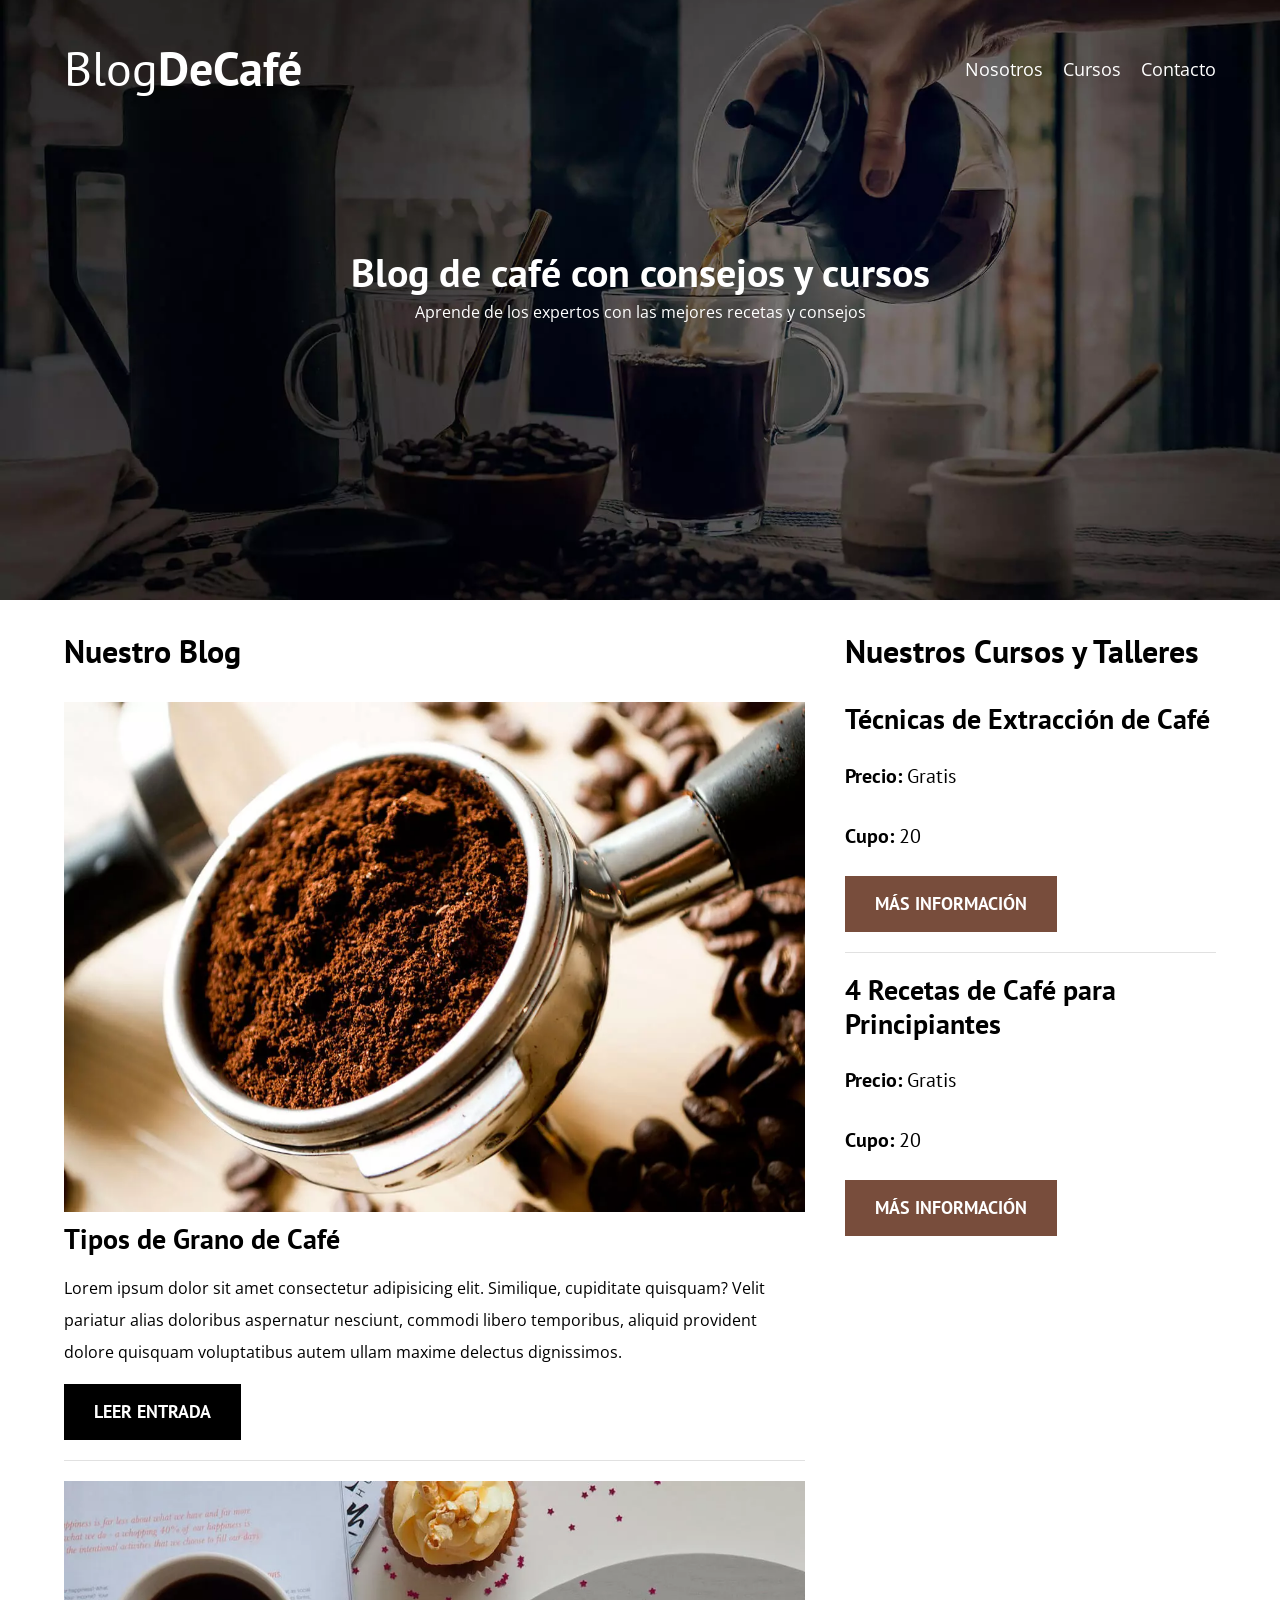
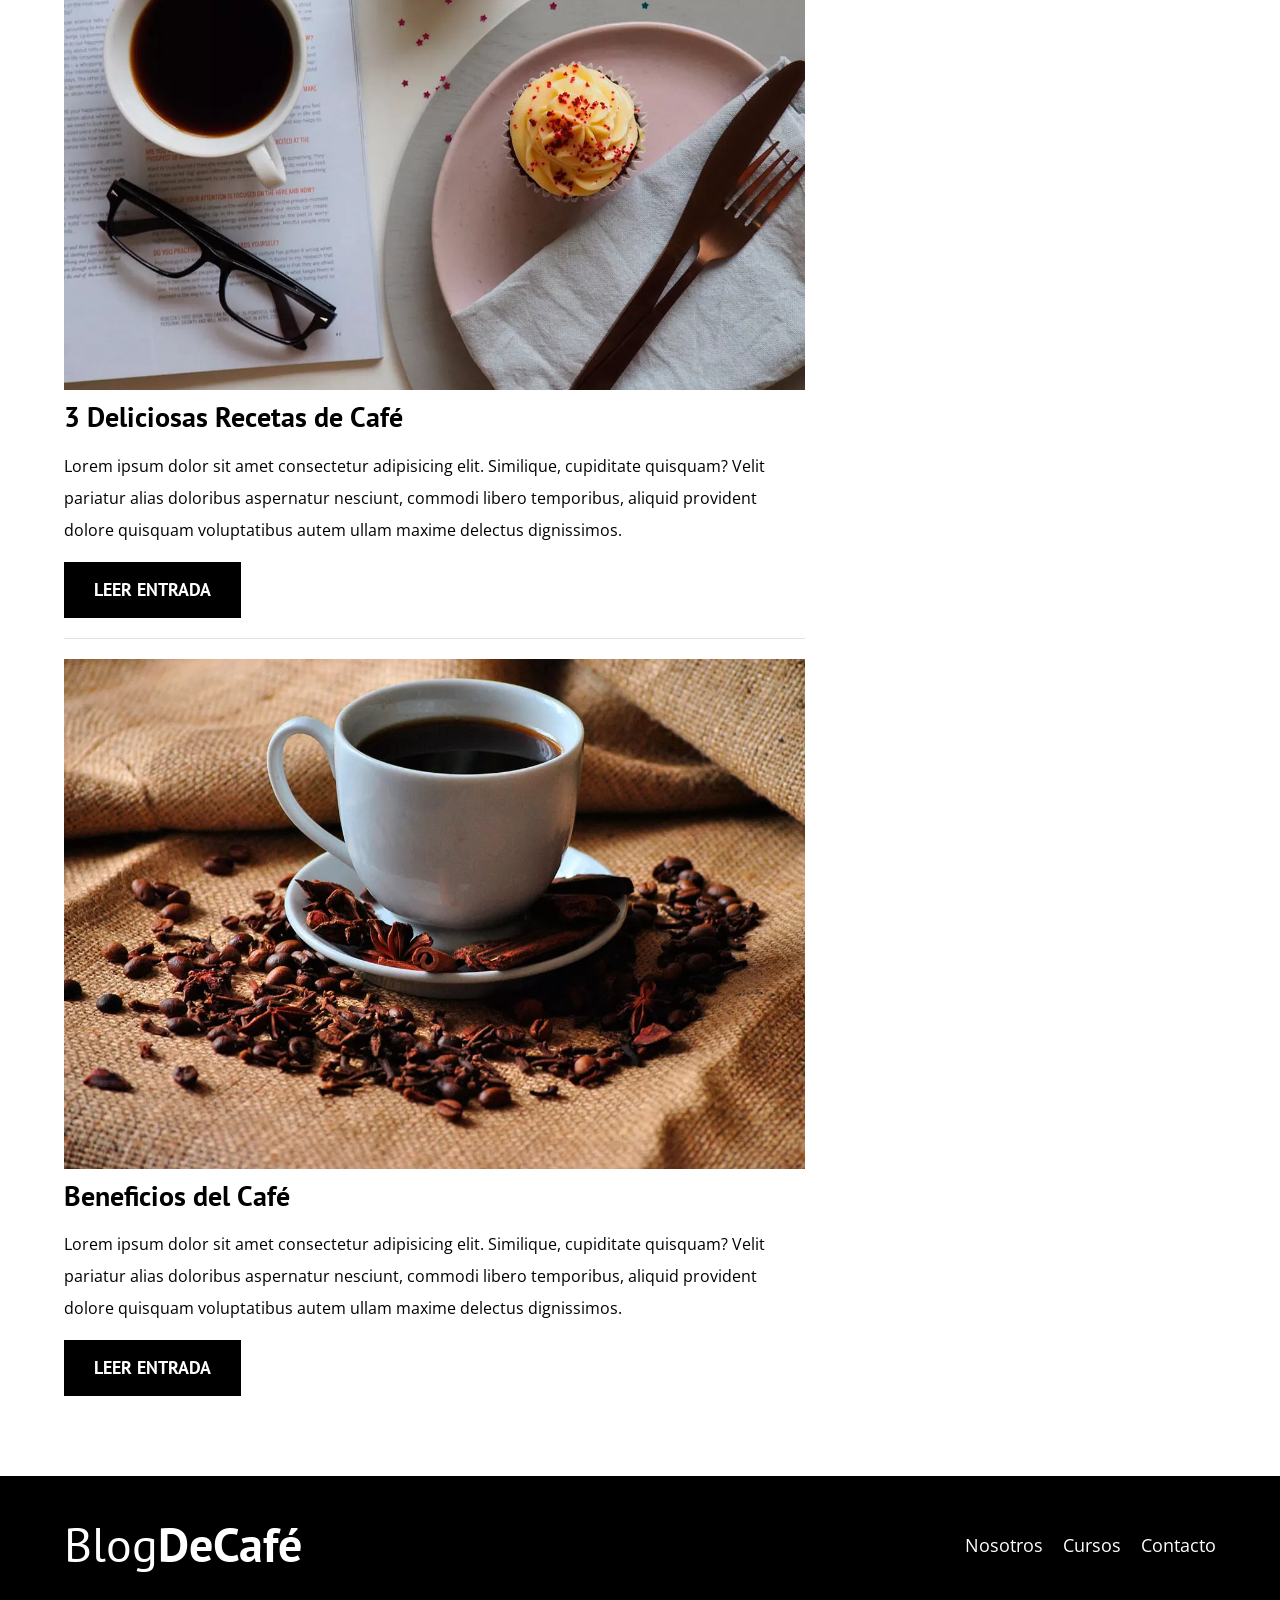
<file: index.html>
<!doctype html>
<html lang="es">
  <head>
    <meta charset="UTF-8" />
    <meta name="viewport" content="width=device-width, initial-scale=1.0" />
    <title>Blog de Café</title>
    <meta name="description" content="Blog de café con consejos y cursos" />
    <!--Prefetch-->
    <link rel="prefetch" href="nosotros.html" as="document" />
    <!--Preload-->
    <link rel="preload" href="css/normalize.css" as="style" />
    <link rel="stylesheet" href="css/normalize.css" />

    <link rel="preconnect" href="https://fonts.googleapis.com" />
    <link rel="preconnect" href="https://fonts.gstatic.com" crossorigin />
    <link
      rel="preload"
      href="https://fonts.googleapis.com/css2?family=Open+Sans&family=PT+Sans:wght@400;700&display=swap"
      crossorigin="crossorigin"
      as="font"
    />
    <link
      href="https://fonts.googleapis.com/css2?family=Open+Sans&family=PT+Sans:wght@400;700&display=swap"
      rel="stylesheet"
    />

    <link rel="preload" href="css/style.css" as="style" />
    <link rel="stylesheet" href="css/style.css" />

    <link rel="preload" href="img/blog1.jpg" as="image" />
  </head>
  <body>
    <header class="header">
      <div class="contenedor">
        <div class="barra">
          <a href="index.html" class="logo">
            <h1 class="logo__nombre no-margin centrar-texto">Blog<span class="logo__bold">DeCafé</span></h1>
          </a>
          <nav class="navegacion">
            <a href="nosotros.html" class="navegacion__enlace">Nosotros</a>
            <a href="cursos.html" class="navegacion__enlace">Cursos</a>
            <a href="contacto.html" class="navegacion__enlace">Contacto</a>
          </nav>
        </div>
      </div>
      <div class="header__texto">
        <h2 class="no-margin">Blog de café con consejos y cursos</h2>
        <p class="no-margin">Aprende de los expertos con las mejores recetas y consejos</p>
      </div>
    </header>
    <div class="contenedor contenido-principal">
      <main class="blog">
        <h3>Nuestro Blog</h3>
        <article class="entrada">
          <div class="entrada__imagen">
            <picture>
              <source loading="lazy" srcset="img/blog1.webp" type="image/webp" />
              <img loading="lazy" src="img/blog1.jpg" alt="imagen blog" />
            </picture>
          </div>
          <div class="entrada__contenido">
            <h4 class="no-margin">Tipos de Grano de Café</h4>
            <p>
              Lorem ipsum dolor sit amet consectetur adipisicing elit. Similique, cupiditate quisquam? Velit pariatur
              alias doloribus aspernatur nesciunt, commodi libero temporibus, aliquid provident dolore quisquam
              voluptatibus autem ullam maxime delectus dignissimos.
            </p>
            <a href="entrada.html" class="boton boton--primario">Leer Entrada</a>
          </div>
        </article>
        <!--1ra entrada-->
        <article class="entrada">
          <div class="entrada__imagen">
            <picture>
              <source loading="lazy" srcset="img/blog2.webp" type="image/webp" />
              <img loading="lazy" src="img/blog2.jpg" alt="imagen blog" />
            </picture>
          </div>
          <div class="entrada__contenido">
            <h4 class="no-margin">3 Deliciosas Recetas de Café</h4>
            <p>
              Lorem ipsum dolor sit amet consectetur adipisicing elit. Similique, cupiditate quisquam? Velit pariatur
              alias doloribus aspernatur nesciunt, commodi libero temporibus, aliquid provident dolore quisquam
              voluptatibus autem ullam maxime delectus dignissimos.
            </p>
            <a href="entrada.html" class="boton boton--primario">Leer Entrada</a>
          </div>
        </article>
        <!--2da entrada-->
        <article class="entrada">
          <div class="entrada__imagen">
            <picture>
              <source loading="lazy" srcset="img/blog3.webp" type="image/webp" />
              <img loading="lazy" src="img/blog3.jpg" alt="imagen blog" />
            </picture>
          </div>
          <div class="entrada__contenido">
            <h4 class="no-margin">Beneficios del Café</h4>
            <p>
              Lorem ipsum dolor sit amet consectetur adipisicing elit. Similique, cupiditate quisquam? Velit pariatur
              alias doloribus aspernatur nesciunt, commodi libero temporibus, aliquid provident dolore quisquam
              voluptatibus autem ullam maxime delectus dignissimos.
            </p>
            <a href="entrada.html" class="boton boton--primario">Leer Entrada</a>
          </div>
        </article>
        <!--3ra entrada-->
      </main>
      <aside class="sidebar">
        <h3>Nuestros Cursos y Talleres</h3>
        <ul class="cursos no-padding">
          <li class="widget-curso">
            <h4 class="no-margin">Técnicas de Extracción de Café</h4>
            <p class="widget-curso__label">
              Precio:
              <span class="widget-curso__info">Gratis</span>
            </p>
            <p class="widget-curso__label">
              Cupo:
              <span class="widget-curso__info">20</span>
            </p>
            <a href="entrada.html" class="boton boton--secundario">Más Información</a>
          </li>
          <li class="widget-curso">
            <h4 class="no-margin">4 Recetas de Café para Principiantes</h4>
            <p class="widget-curso__label">
              Precio:
              <span class="widget-curso__info">Gratis</span>
            </p>
            <p class="widget-curso__label">
              Cupo:
              <span class="widget-curso__info">20</span>
            </p>
            <a href="entrada.html" class="boton boton--secundario">Más Información</a>
          </li>
        </ul>
      </aside>
    </div>
    <footer class="footer">
      <div class="contenedor">
        <div class="barra">
          <a href="index.html" class="logo">
            <h1 class="logo__nombre no-margin centrar-texto">Blog<span class="logo__bold">DeCafé</span></h1>
          </a>
          <nav class="navegacion">
            <a href="nosotros.html" class="navegacion__enlace">Nosotros</a>
            <a href="cursos.html" class="navegacion__enlace">Cursos</a>
            <a href="contacto.html" class="navegacion__enlace">Contacto</a>
          </nav>
        </div>
      </div>
    </footer>
    <script src="js/modernizr.js"></script>
  </body>
</html>
</file>
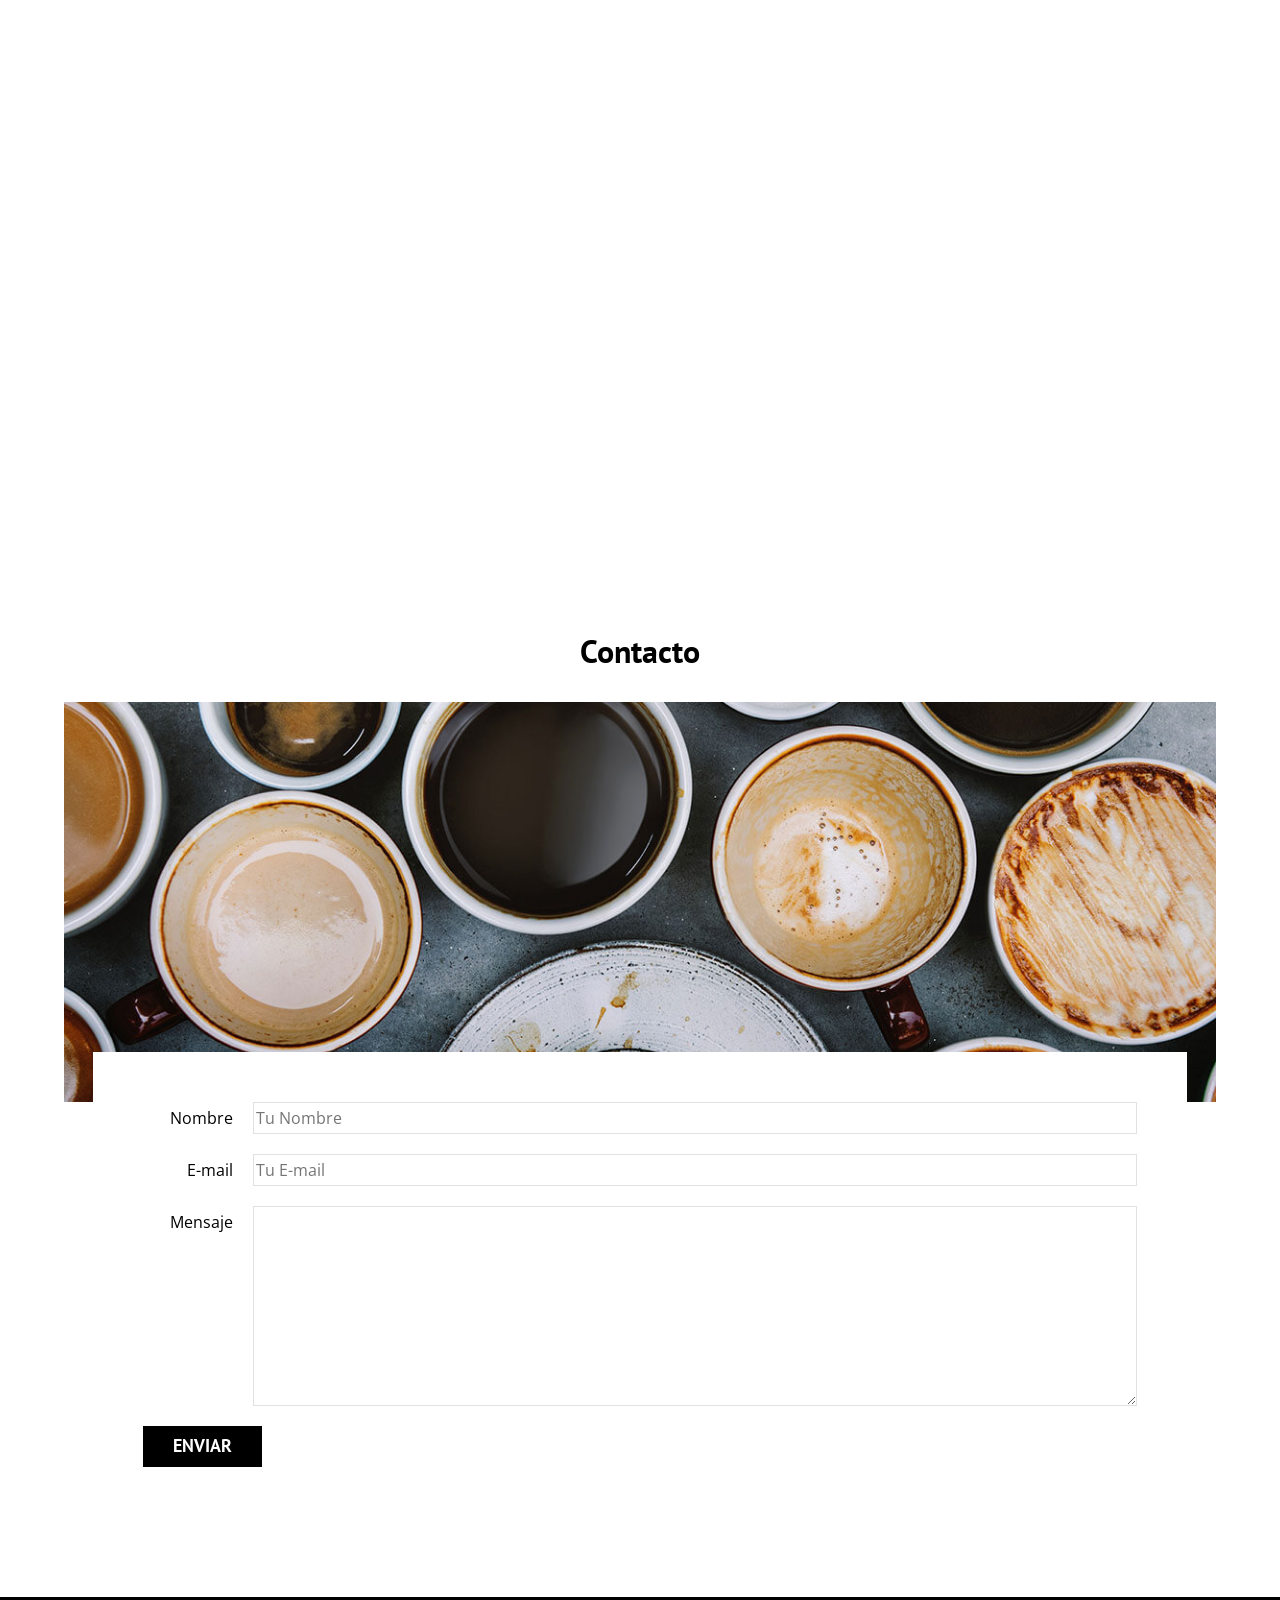
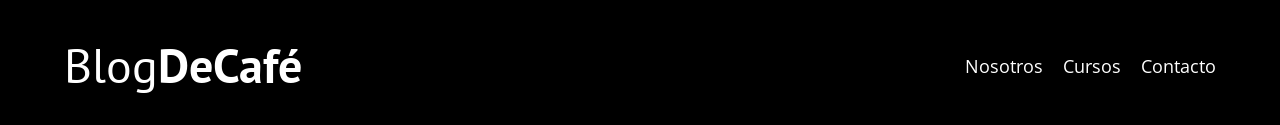
<file: contacto.html>
<!doctype html>
<html lang="es">
  <head>
    <meta charset="UTF-8" />
    <meta name="viewport" content="width=device-width, initial-scale=1.0" />
    <title>Blog de Café</title>
    <link rel="stylesheet" href="css/normalize.css" />
    <link rel="preconnect" href="https://fonts.googleapis.com" />
    <link rel="preconnect" href="https://fonts.gstatic.com" crossorigin />
    <link
      href="https://fonts.googleapis.com/css2?family=Open+Sans&family=PT+Sans:wght@400;700&display=swap"
      rel="stylesheet"
    />
    <link rel="stylesheet" href="css/style.css" />
  </head>
  <body>
    <header class="header">
      <div class="contenedor">
        <div class="barra">
          <a href="index.html" class="logo">
            <h1 class="logo__nombre no-margin centrar-texto">Blog<span class="logo__bold">DeCafé</span></h1>
          </a>
          <nav class="navegacion">
            <a href="nosotros.html" class="navegacion__enlace">Nosotros</a>
            <a href="cursos.html" class="navegacion__enlace">Cursos</a>
            <a href="contacto.html" class="navegacion__enlace">Contacto</a>
          </nav>
        </div>
      </div>
      <div class="header__texto">
        <h2 class="no-margin">Blog de café con consejos y cursos</h2>
        <p class="no-margin">Aprende de los expertos con las mejores recetas y consejos</p>
      </div>
    </header>
    <main class="contenedor">
      <h3 class="centrar-texto">Contacto</h3>
      <div class="contacto-bg"></div>
      <form action="#" class="formulario">
        <div class="campo">
          <label class="campo__label" for="nombre">Nombre</label>
          <input class="campo__field" type="text" placeholder="Tu Nombre" id="nombre" />
        </div>
        <div class="campo">
          <label class="campo__label" for="email">E-mail</label>
          <input class="campo__field" type="email" placeholder="Tu E-mail" id="email" />
        </div>
        <div class="campo">
          <label class="campo__label" for="mensaje">Mensaje</label>
          <textarea class="campo__field campo__field--textarea" name="#" id="mensaje"></textarea>
        </div>
        <div class="campo">
          <input type="submit" value="Enviar" class="boton boton--primario" />
        </div>
      </form>
    </main>
    <footer class="footer">
      <div class="contenedor">
        <div class="barra">
          <a href="index.html" class="logo">
            <h1 class="logo__nombre no-margin centrar-texto">Blog<span class="logo__bold">DeCafé</span></h1>
          </a>
          <nav class="navegacion">
            <a href="nosotros.html" class="navegacion__enlace">Nosotros</a>
            <a href="cursos.html" class="navegacion__enlace">Cursos</a>
            <a href="contacto.html" class="navegacion__enlace">Contacto</a>
          </nav>
        </div>
      </div>
    </footer>
  </body>
</html>
</file>
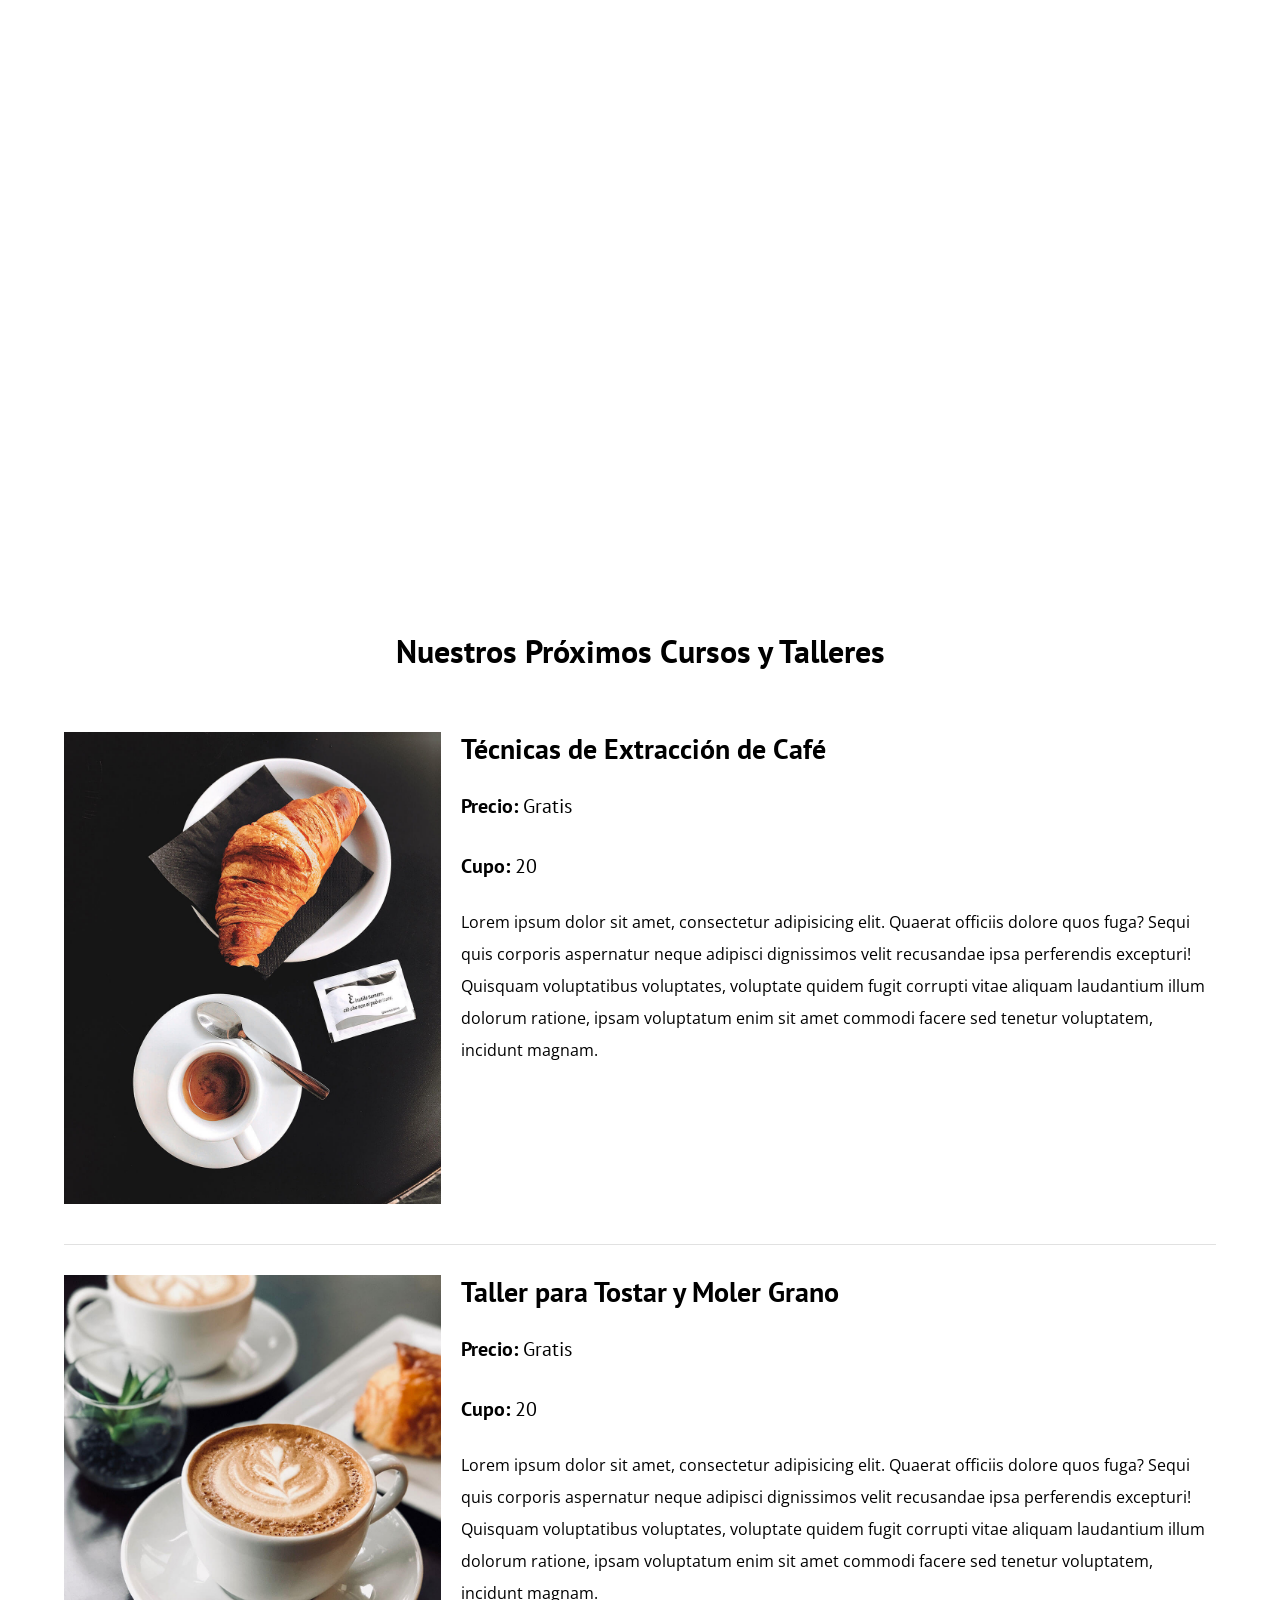
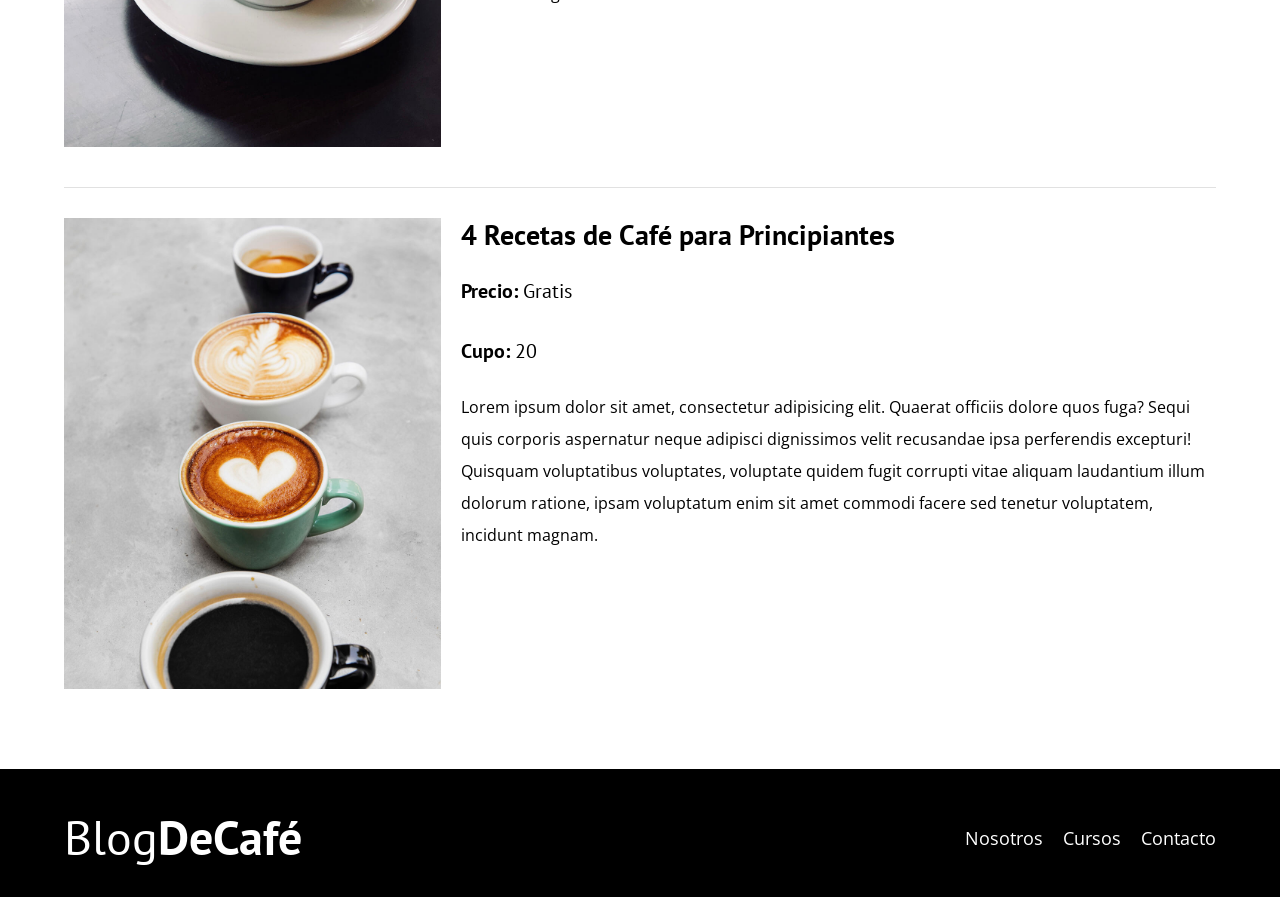
<file: cursos.html>
<!doctype html>
<html lang="es">
  <head>
    <meta charset="UTF-8" />
    <meta name="viewport" content="width=device-width, initial-scale=1.0" />
    <title>Blog de Café</title>
    <link rel="stylesheet" href="css/normalize.css" />
    <link rel="preconnect" href="https://fonts.googleapis.com" />
    <link rel="preconnect" href="https://fonts.gstatic.com" crossorigin />
    <link
      href="https://fonts.googleapis.com/css2?family=Open+Sans&family=PT+Sans:wght@400;700&display=swap"
      rel="stylesheet"
    />
    <link rel="stylesheet" href="css/style.css" />
  </head>
  <body>
    <header class="header">
      <div class="contenedor">
        <div class="barra">
          <a href="index.html" class="logo">
            <h1 class="logo__nombre no-margin centrar-texto">Blog<span class="logo__bold">DeCafé</span></h1>
          </a>
          <nav class="navegacion">
            <a href="nosotros.html" class="navegacion__enlace">Nosotros</a>
            <a href="cursos.html" class="navegacion__enlace">Cursos</a>
            <a href="contacto.html" class="navegacion__enlace">Contacto</a>
          </nav>
        </div>
      </div>
      <div class="header__texto">
        <h2 class="no-margin">Blog de café con consejos y cursos</h2>
        <p class="no-margin">Aprende de los expertos con las mejores recetas y consejos</p>
      </div>
    </header>
    <main class="contenedor">
      <h3 class="centrar-texto">Nuestros Próximos Cursos y Talleres</h3>
      <div class="curso">
        <div class="curso__imagen">
          <img src="img/curso1.jpg" alt="imagen del curso" />
        </div>
        <div class="curso__informacion">
          <h4 class="no-margin">Técnicas de Extracción de Café</h4>
          <p class="curso__label">
            Precio:
            <span class="curso__info">Gratis</span>
          </p>
          <p class="curso__label">
            Cupo:
            <span class="curso__info">20</span>
          </p>
          <p class="curso__descripcion">
            Lorem ipsum dolor sit amet, consectetur adipisicing elit. Quaerat officiis dolore quos fuga? Sequi quis
            corporis aspernatur neque adipisci dignissimos velit recusandae ipsa perferendis excepturi! Quisquam
            voluptatibus voluptates, voluptate quidem fugit corrupti vitae aliquam laudantium illum dolorum ratione,
            ipsam voluptatum enim sit amet commodi facere sed tenetur voluptatem, incidunt magnam.
          </p>
        </div>
        <!--.curso__informacion-->
      </div>
      <!--.curso-->
      <div class="curso">
        <div class="curso__imagen">
          <img src="img/curso2.jpg" alt="imagen del curso" />
        </div>
        <div class="curso__informacion">
          <h4 class="no-margin">Taller para Tostar y Moler Grano</h4>
          <p class="curso__label">
            Precio:
            <span class="curso__info">Gratis</span>
          </p>
          <p class="curso__label">
            Cupo:
            <span class="curso__info">20</span>
          </p>
          <p class="curso__descripcion">
            Lorem ipsum dolor sit amet, consectetur adipisicing elit. Quaerat officiis dolore quos fuga? Sequi quis
            corporis aspernatur neque adipisci dignissimos velit recusandae ipsa perferendis excepturi! Quisquam
            voluptatibus voluptates, voluptate quidem fugit corrupti vitae aliquam laudantium illum dolorum ratione,
            ipsam voluptatum enim sit amet commodi facere sed tenetur voluptatem, incidunt magnam.
          </p>
        </div>
        <!--.curso__informacion-->
      </div>
      <!--.curso-->
      <div class="curso">
        <div class="curso__imagen">
          <img src="img/curso3.jpg" alt="imagen del curso" />
        </div>
        <div class="curso__informacion">
          <h4 class="no-margin">4 Recetas de Café para Principiantes</h4>
          <p class="curso__label">
            Precio:
            <span class="curso__info">Gratis</span>
          </p>
          <p class="curso__label">
            Cupo:
            <span class="curso__info">20</span>
          </p>
          <p class="curso__descripcion">
            Lorem ipsum dolor sit amet, consectetur adipisicing elit. Quaerat officiis dolore quos fuga? Sequi quis
            corporis aspernatur neque adipisci dignissimos velit recusandae ipsa perferendis excepturi! Quisquam
            voluptatibus voluptates, voluptate quidem fugit corrupti vitae aliquam laudantium illum dolorum ratione,
            ipsam voluptatum enim sit amet commodi facere sed tenetur voluptatem, incidunt magnam.
          </p>
        </div>
        <!--.curso__informacion-->
      </div>
      <!--.curso-->
    </main>
    <footer class="footer">
      <div class="contenedor">
        <div class="barra">
          <a href="index.html" class="logo">
            <h1 class="logo__nombre no-margin centrar-texto">Blog<span class="logo__bold">DeCafé</span></h1>
          </a>
          <nav class="navegacion">
            <a href="nosotros.html" class="navegacion__enlace">Nosotros</a>
            <a href="cursos.html" class="navegacion__enlace">Cursos</a>
            <a href="contacto.html" class="navegacion__enlace">Contacto</a>
          </nav>
        </div>
      </div>
    </footer>
  </body>
</html>
</file>
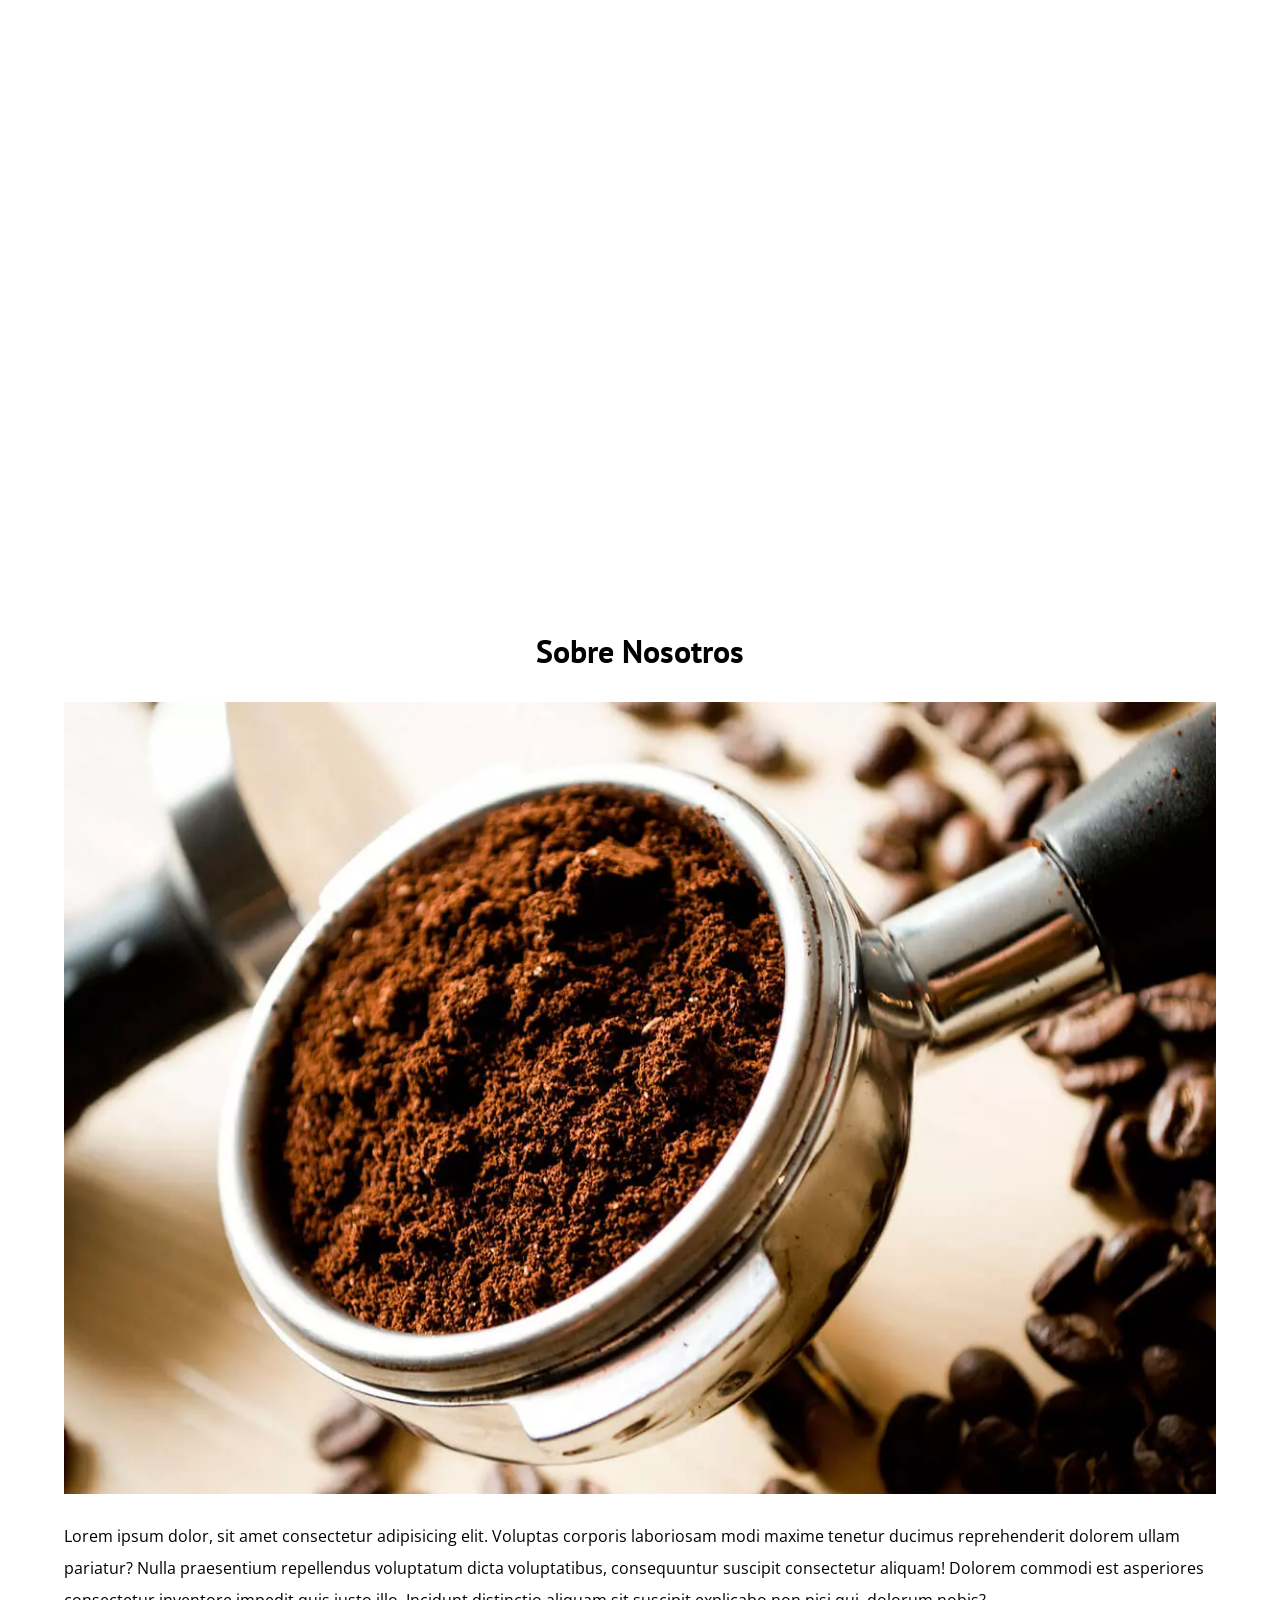
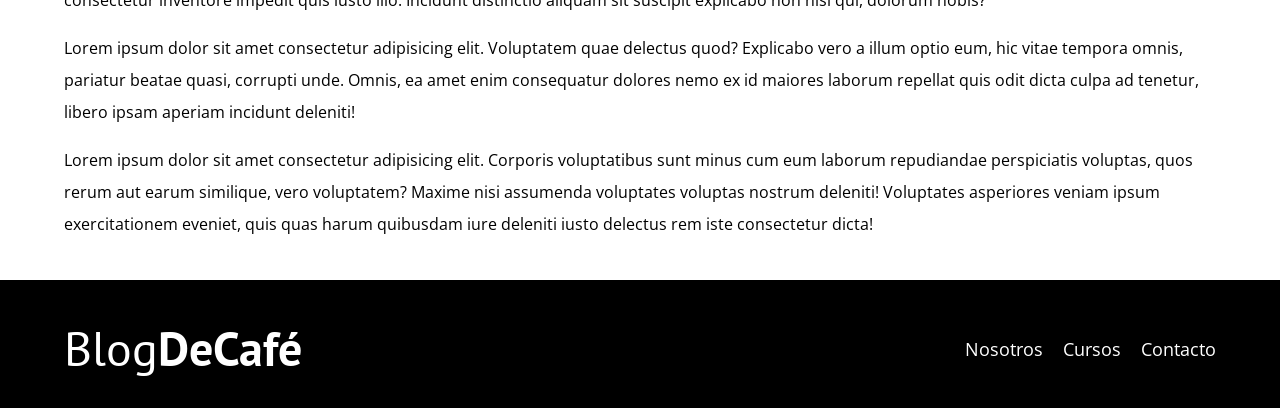
<file: entrada.html>
<!doctype html>
<html lang="es">
  <head>
    <meta charset="UTF-8" />
    <meta name="viewport" content="width=device-width, initial-scale=1.0" />
    <title>Blog de Café</title>
    <link rel="stylesheet" href="css/normalize.css" />
    <link rel="preconnect" href="https://fonts.googleapis.com" />
    <link rel="preconnect" href="https://fonts.gstatic.com" crossorigin />
    <link
      href="https://fonts.googleapis.com/css2?family=Open+Sans&family=PT+Sans:wght@400;700&display=swap"
      rel="stylesheet"
    />
    <link rel="stylesheet" href="css/style.css" />
  </head>
  <body>
    <header class="header">
      <div class="contenedor">
        <div class="barra">
          <a href="index.html" class="logo">
            <h1 class="logo__nombre no-margin centrar-texto">Blog<span class="logo__bold">DeCafé</span></h1>
          </a>
          <nav class="navegacion">
            <a href="nosotros.html" class="navegacion__enlace">Nosotros</a>
            <a href="cursos.html" class="navegacion__enlace">Cursos</a>
            <a href="contacto.html" class="navegacion__enlace">Contacto</a>
          </nav>
        </div>
      </div>
      <div class="header__texto">
        <h2 class="no-margin">Blog de café con consejos y cursos</h2>
        <p class="no-margin">Aprende de los expertos con las mejores recetas y consejos</p>
      </div>
    </header>
    <main class="contenedor">
      <h3 class="centrar-texto">Sobre Nosotros</h3>
      <img src="img/blog1.webp" alt="imagen del blog" />
      <p>
        Lorem ipsum dolor, sit amet consectetur adipisicing elit. Voluptas corporis laboriosam modi maxime tenetur
        ducimus reprehenderit dolorem ullam pariatur? Nulla praesentium repellendus voluptatum dicta voluptatibus,
        consequuntur suscipit consectetur aliquam! Dolorem commodi est asperiores consectetur inventore impedit quis
        iusto illo. Incidunt distinctio aliquam sit suscipit explicabo non nisi qui, dolorum nobis?
      </p>
      <p>
        Lorem ipsum dolor sit amet consectetur adipisicing elit. Voluptatem quae delectus quod? Explicabo vero a illum
        optio eum, hic vitae tempora omnis, pariatur beatae quasi, corrupti unde. Omnis, ea amet enim consequatur
        dolores nemo ex id maiores laborum repellat quis odit dicta culpa ad tenetur, libero ipsam aperiam incidunt
        deleniti!
      </p>
      <p>
        Lorem ipsum dolor sit amet consectetur adipisicing elit. Corporis voluptatibus sunt minus cum eum laborum
        repudiandae perspiciatis voluptas, quos rerum aut earum similique, vero voluptatem? Maxime nisi assumenda
        voluptates voluptas nostrum deleniti! Voluptates asperiores veniam ipsum exercitationem eveniet, quis quas harum
        quibusdam iure deleniti iusto delectus rem iste consectetur dicta!
      </p>
    </main>
    <footer class="footer">
      <div class="contenedor">
        <div class="barra">
          <a href="index.html" class="logo">
            <h1 class="logo__nombre no-margin centrar-texto">Blog<span class="logo__bold">DeCafé</span></h1>
          </a>
          <nav class="navegacion">
            <a href="nosotros.html" class="navegacion__enlace">Nosotros</a>
            <a href="cursos.html" class="navegacion__enlace">Cursos</a>
            <a href="contacto.html" class="navegacion__enlace">Contacto</a>
          </nav>
        </div>
      </div>
    </footer>
  </body>
</html>
</file>
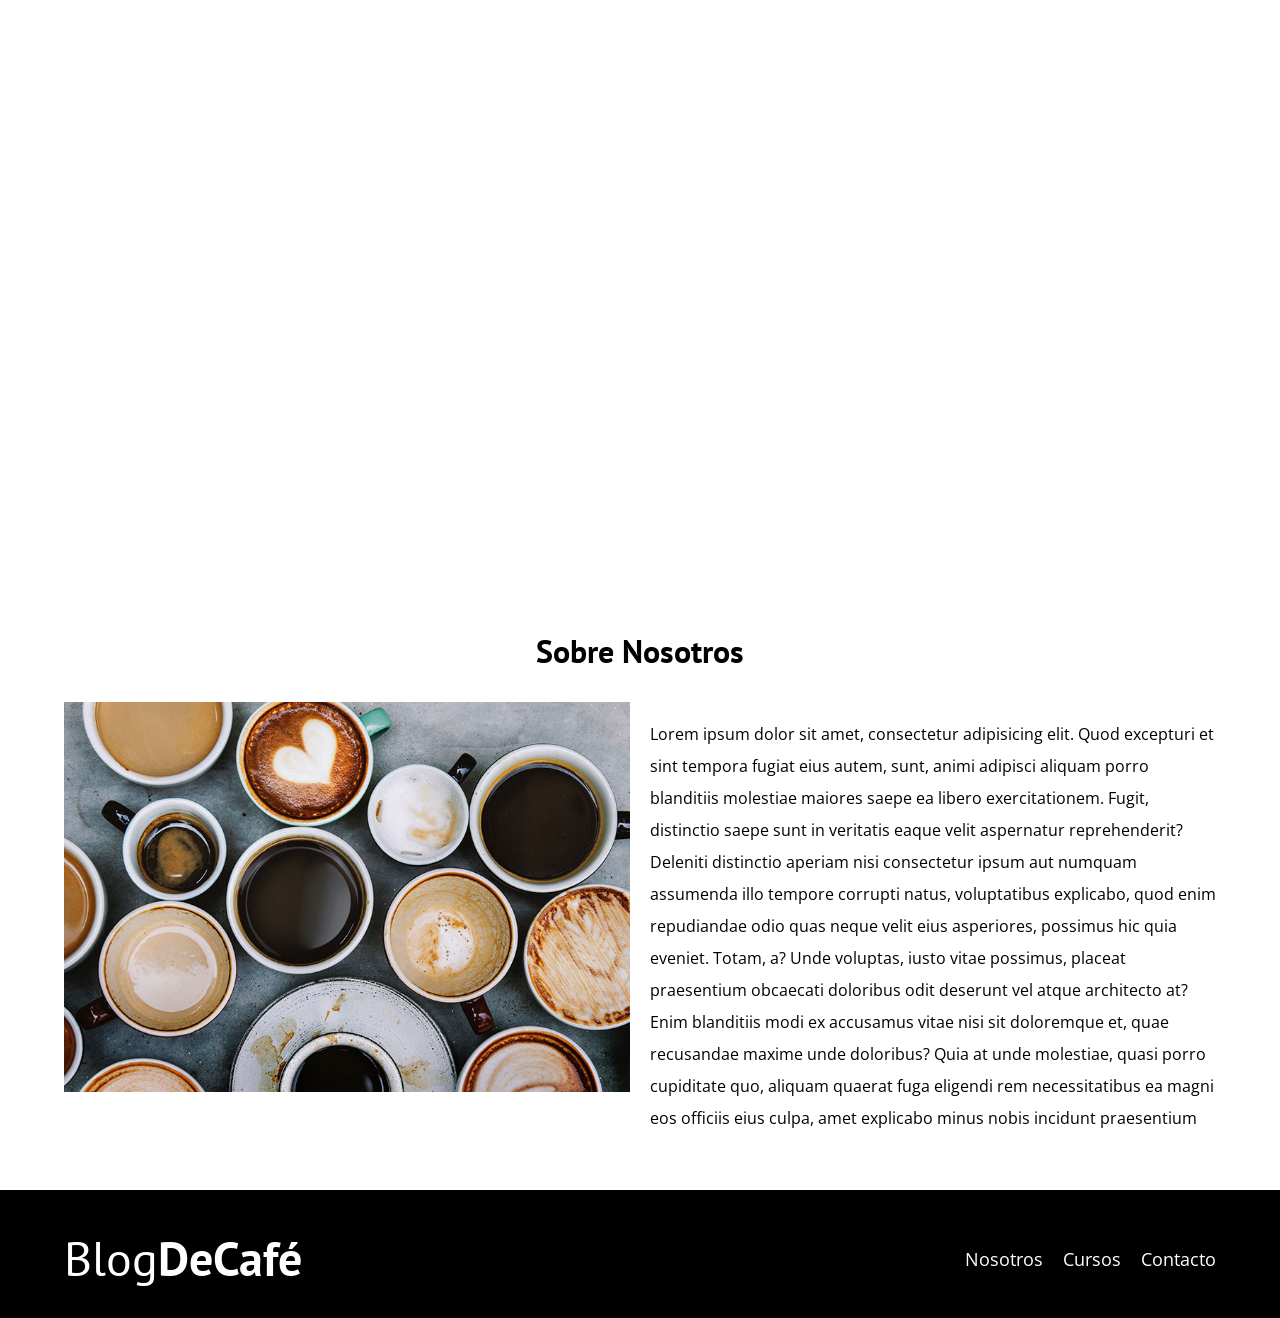
<file: nosotros.html>
<!doctype html>
<html lang="es">
  <head>
    <meta charset="UTF-8" />
    <meta name="viewport" content="width=device-width, initial-scale=1.0" />
    <title>Blog de Café</title>
    <link rel="stylesheet" href="css/normalize.css" />
    <link rel="preconnect" href="https://fonts.googleapis.com" />
    <link rel="preconnect" href="https://fonts.gstatic.com" crossorigin />
    <link
      href="https://fonts.googleapis.com/css2?family=Open+Sans&family=PT+Sans:wght@400;700&display=swap"
      rel="stylesheet"
    />
    <link rel="stylesheet" href="css/style.css" />
  </head>
  <body>
    <header class="header">
      <div class="contenedor">
        <div class="barra">
          <a href="index.html" class="logo">
            <h1 class="logo__nombre no-margin centrar-texto">Blog<span class="logo__bold">DeCafé</span></h1>
          </a>
          <nav class="navegacion">
            <a href="nosotros.html" class="navegacion__enlace">Nosotros</a>
            <a href="cursos.html" class="navegacion__enlace">Cursos</a>
            <a href="contacto.html" class="navegacion__enlace">Contacto</a>
          </nav>
        </div>
      </div>
      <div class="header__texto">
        <h2 class="no-margin">Blog de café con consejos y cursos</h2>
        <p class="no-margin">Aprende de los expertos con las mejores recetas y consejos</p>
      </div>
    </header>
    <main class="contenedor">
      <h3 class="centrar-texto">Sobre Nosotros</h3>
      <div class="sobre-nosotros">
        <div class="sobre-nosotros__imagen">
          <img src="img/nosotros.jpg" alt="imagen nosotros" />
        </div>
        <div class="sobre-nosotros__texto">
          <p>
            Lorem ipsum dolor sit amet, consectetur adipisicing elit. Quod excepturi et sint tempora fugiat eius autem,
            sunt, animi adipisci aliquam porro blanditiis molestiae maiores saepe ea libero exercitationem. Fugit,
            distinctio saepe sunt in veritatis eaque velit aspernatur reprehenderit? Deleniti distinctio aperiam nisi
            consectetur ipsum aut numquam assumenda illo tempore corrupti natus, voluptatibus explicabo, quod enim
            repudiandae odio quas neque velit eius asperiores, possimus hic quia eveniet. Totam, a? Unde voluptas, iusto
            vitae possimus, placeat praesentium obcaecati doloribus odit deserunt vel atque architecto at? Enim
            blanditiis modi ex accusamus vitae nisi sit doloremque et, quae recusandae maxime unde doloribus? Quia at
            unde molestiae, quasi porro cupiditate quo, aliquam quaerat fuga eligendi rem necessitatibus ea magni eos
            officiis eius culpa, amet explicabo minus nobis incidunt praesentium
          </p>
        </div>
      </div>
    </main>
    <footer class="footer">
      <div class="contenedor">
        <div class="barra">
          <a href="index.html" class="logo">
            <h1 class="logo__nombre no-margin centrar-texto">Blog<span class="logo__bold">DeCafé</span></h1>
          </a>
          <nav class="navegacion">
            <a href="nosotros.html" class="navegacion__enlace">Nosotros</a>
            <a href="cursos.html" class="navegacion__enlace">Cursos</a>
            <a href="contacto.html" class="navegacion__enlace">Contacto</a>
          </nav>
        </div>
      </div>
    </footer>
  </body>
</html>
</file>
<file: css/style.css>
:root {
  --fuenteHeading: "PT Sans", sans-serif;
  --fuenteParrafos: "Open Sans", sans-serif;

  --primario: #784d3c;
  --gris: #e1e1e1;
  --blanco: #fff;
  --negro: #000;
}
html {
  box-sizing: border-box;
  font-size: 62.5%; /* 1 rem = 10px */
}
*,
*:before,
*:after {
  box-sizing: inherit;
}
body {
  font-family: var(--fuenteParrafos);
  font-size: 1.6rem;
  line-height: 2;
}

/* Globales (Lo que se usa mas de una vez va en Globales) */
.contenedor {
  width: min(90%, 120rem);
  margin: 0 auto;
}
a {
  text-decoration: none;
}
h1,
h2,
h3,
h4 {
  font-family: var(--fuenteHeading);
  line-height: 1.2;
}
h1 {
  font-size: 4.8rem;
}
h2 {
  font-size: 4rem;
}
h3 {
  font-size: 3.2rem;
}
h4 {
  font-size: 2.8rem;
}
img {
  max-width: 100%;
}

/* Utilidades */
.no-margin {
  margin: 0;
}
.no-padding {
  padding: 0;
}
.centrar-texto {
  text-align: center;
}

/* Header */
.webp .header {
  background-image: url(../img/banner.webp);
}
.no-webp .header {
  background-image: url(../img/banner.jpg);
}
.header {
  height: 60rem;
  background-size: cover;
  background-repeat: no-repeat;
  background-position: center center;
}
.header__texto {
  text-align: center;
  color: var(--blanco);
  margin-top: 5rem;
}
@media (min-width: 768px) {
  .header__texto {
    margin-top: 15rem;
  }
}
.barra {
  padding-top: 4rem;
}
@media (min-width: 768px) {
  .barra {
    display: flex;
    justify-content: space-between;
    align-items: center;
  }
}
.logo {
  color: var(--blanco);
}
.logo__nombre {
  font-weight: 400;
}
.logo__bold {
  font-weight: 700;
}
@media (min-width: 768px) {
  .navegacion {
    display: flex;
    gap: 2rem;
  }
}
.navegacion__enlace {
  display: block;
  text-align: center;
  font-size: 1.8rem;
  color: var(--blanco);
}
@media (min-width: 768px) {
  .contenido-principal {
    display: grid;
    grid-template-columns: 2fr 1fr;
    column-gap: 4rem;
  }
}
.entrada {
  border-bottom: 1px solid var(--gris);
  margin-bottom: 2rem;
}
.entrada:last-of-type {
  border: none;
}
.boton {
  display: block;
  font-family: var(--fuenteHeading);
  color: var(--blanco);
  text-align: center;
  padding: 1rem 3rem;
  font-size: 1.8rem;
  text-transform: uppercase;
  font-weight: 700;
  margin-bottom: 2rem;
  border: none;
}
@media (min-width: 768px) {
  .boton {
    display: inline-block;
  }
}
.boton:hover {
  cursor: pointer;
}
.boton--primario {
  background-color: var(--negro);
}
.boton--secundario {
  background-color: var(--primario);
}
.cursos {
  list-style: none;
}
.widget-curso {
  border-bottom: 1px solid var(--gris);
  margin-bottom: 2rem;
}
.widget-curso:last-of-type {
  border-bottom: none;
}
.widget-curso__label {
  font-family: var(--fuenteHeading);
  font-weight: 700;
}
.widget-curso__info {
  font-weight: 400;
}
.widget-curso__label,
.widget-curso__info {
  font-size: 2rem;
}
.footer {
  background-color: var(--negro);
  padding-bottom: 3rem;
  margin-top: 4rem;
}

/* Sobre Nosotros */
@media (min-width: 768px) {
  .sobre-nosotros {
    display: grid;
    grid-template-columns: repeat(2, 1fr);
    gap: 2rem;
  }
}

/* Cursos */
.curso {
  padding: 3rem 0;
  border-bottom: 1px solid var(--gris);
}
@media (min-width: 768px) {
  .curso {
    display: grid;
    grid-template-columns: 1fr 2fr;
    gap: 2rem;
  }
}
.curso:last-of-type {
  border: none;
}
.curso__label {
  font-family: var(--fuenteHeading);
  font-weight: 700;
}
.curso__info {
  font-weight: 400;
}
.curso__label,
.curso__info {
  font-size: 2rem;
}

/* Contacto */
.contacto-bg {
  background-image: url(../img/contacto.jpg);
  height: 40rem;
  background-size: cover;
  background-repeat: no-repeat;
}
.formulario {
  background-color: var(--blanco);
  margin: -5rem auto 0 auto;
  width: 95%;
  padding: 5rem;
}
.campo {
  display: flex;
  margin-bottom: 2rem;
  gap: 2rem;
}
.campo__label {
  flex: 0 0 9rem;
  text-align: right;
}
.campo__field {
  flex: 1;
  border: 1px solid var(--gris);
}
.campo__field--textarea {
  height: 20rem;
}
</file>
